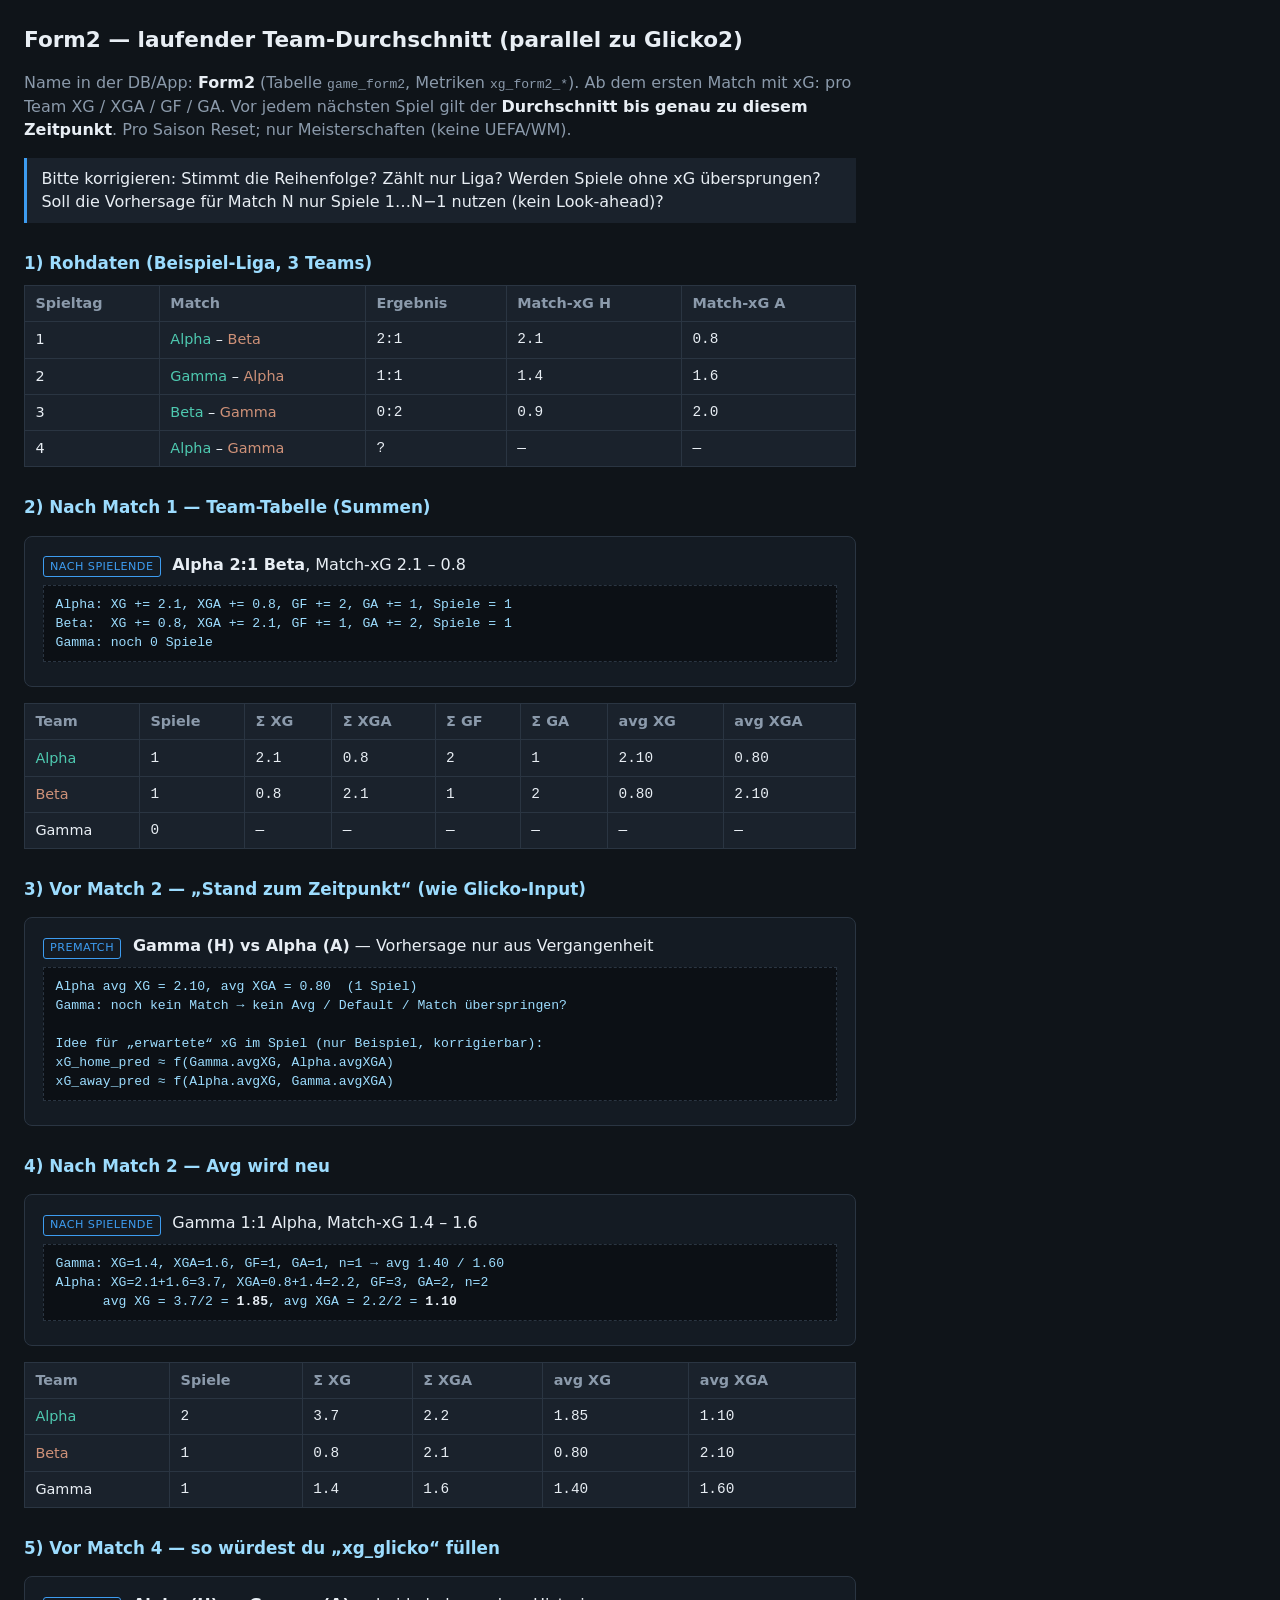
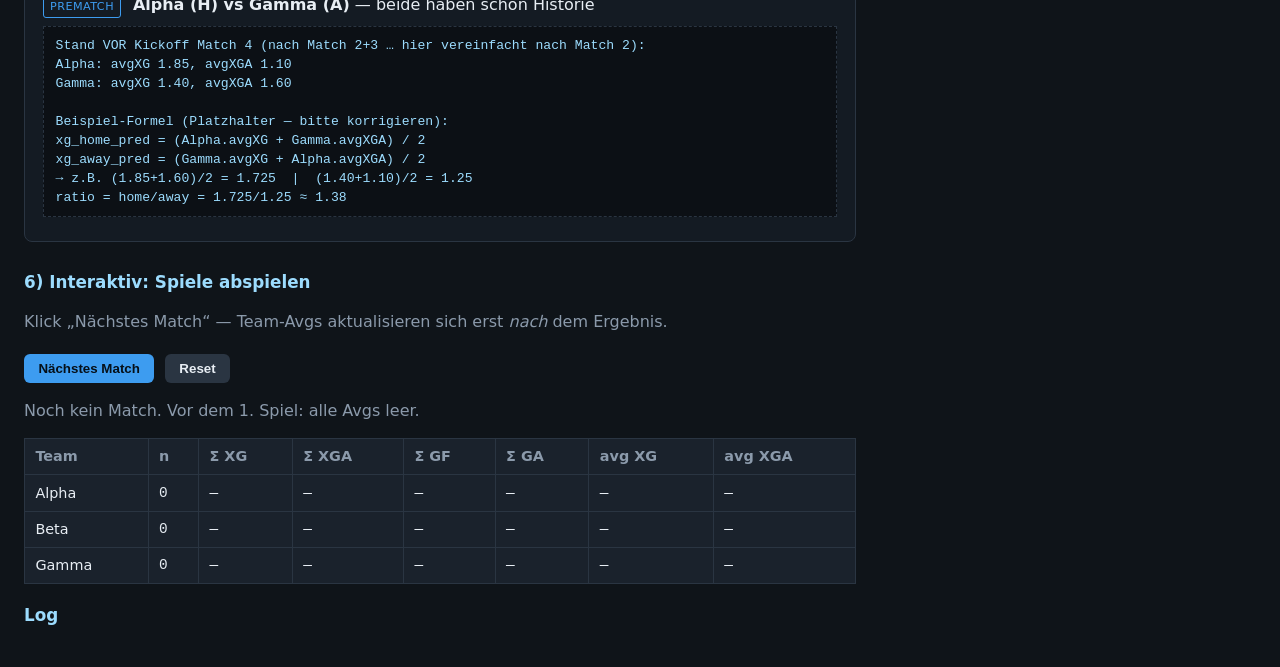
<file: xg_glicko_avg_beispiel.html>
<!DOCTYPE html>
<html lang="de">
<head>
  <meta charset="UTF-8" />
  <meta name="viewport" content="width=device-width, initial-scale=1" />
  <title>Beispiel: laufendes Team-xG / xGA Avg</title>
  <style>
    :root {
      --bg: #0f1419;
      --panel: #1a222c;
      --line: #2a3542;
      --text: #e8eef4;
      --muted: #8b9aab;
      --accent: #3d9cf0;
      --home: #4ec9b0;
      --away: #ce9178;
      --ok: #9cdcfe;
    }
    * { box-sizing: border-box; }
    body {
      margin: 0;
      font-family: "Segoe UI", system-ui, sans-serif;
      background: var(--bg);
      color: var(--text);
      line-height: 1.45;
      padding: 1.5rem;
    }
    h1 { font-size: 1.35rem; margin: 0 0 0.35rem; }
    h2 { font-size: 1.05rem; margin: 1.75rem 0 0.6rem; color: var(--ok); }
    p, li { color: var(--muted); max-width: 52rem; }
    .note {
      border-left: 3px solid var(--accent);
      padding: 0.6rem 0.9rem;
      background: var(--panel);
      margin: 1rem 0 1.5rem;
      max-width: 52rem;
    }
    table {
      border-collapse: collapse;
      width: 100%;
      max-width: 52rem;
      background: var(--panel);
      font-size: 0.9rem;
    }
    th, td {
      border: 1px solid var(--line);
      padding: 0.45rem 0.65rem;
      text-align: left;
    }
    th { color: var(--muted); font-weight: 600; }
    .home { color: var(--home); }
    .away { color: var(--away); }
    .mono { font-variant-numeric: tabular-nums; font-family: ui-monospace, Consolas, monospace; }
    .step {
      border: 1px solid var(--line);
      border-radius: 8px;
      padding: 1rem 1.1rem;
      margin: 1rem 0;
      max-width: 52rem;
      background: #141b23;
    }
    .step strong { color: var(--text); }
    .formula {
      background: #0c1015;
      border: 1px dashed var(--line);
      padding: 0.55rem 0.75rem;
      margin: 0.5rem 0;
      font-family: ui-monospace, Consolas, monospace;
      font-size: 0.82rem;
      color: var(--ok);
    }
    .tag {
      display: inline-block;
      font-size: 0.7rem;
      letter-spacing: 0.04em;
      text-transform: uppercase;
      color: var(--accent);
      border: 1px solid var(--accent);
      padding: 0.1rem 0.4rem;
      border-radius: 3px;
      margin-right: 0.4rem;
    }
    button {
      background: var(--accent);
      color: #061018;
      border: 0;
      padding: 0.45rem 0.9rem;
      border-radius: 6px;
      font-weight: 600;
      cursor: pointer;
      margin: 0.25rem 0.35rem 0.25rem 0;
    }
    button.secondary { background: #2a3542; color: var(--text); }
    #live { max-width: 52rem; }
  </style>
</head>
<body>
  <h1>Form2 — laufender Team-Durchschnitt (parallel zu Glicko2)</h1>
  <p>
    Name in der DB/App: <strong style="color:var(--text)">Form2</strong>
    (Tabelle <code>game_form2</code>, Metriken <code>xg_form2_*</code>).
    Ab dem ersten Match mit xG: pro Team XG / XGA / GF / GA.
    Vor jedem nächsten Spiel gilt der
    <strong style="color:var(--text)">Durchschnitt bis genau zu diesem Zeitpunkt</strong>.
    Pro Saison Reset; nur Meisterschaften (keine UEFA/WM).
  </p>
  <div class="note">
    Bitte korrigieren: Stimmt die Reihenfolge? Zählt nur Liga? Werden Spiele
    ohne xG übersprungen? Soll die Vorhersage für Match N nur Spiele 1…N−1 nutzen
    (kein Look-ahead)?
  </div>

  <h2>1) Rohdaten (Beispiel-Liga, 3 Teams)</h2>
  <table>
    <thead>
      <tr>
        <th>Spieltag</th>
        <th>Match</th>
        <th>Ergebnis</th>
        <th>Match-xG H</th>
        <th>Match-xG A</th>
      </tr>
    </thead>
    <tbody>
      <tr>
        <td>1</td><td><span class="home">Alpha</span> – <span class="away">Beta</span></td>
        <td class="mono">2:1</td><td class="mono">2.1</td><td class="mono">0.8</td>
      </tr>
      <tr>
        <td>2</td><td><span class="home">Gamma</span> – <span class="away">Alpha</span></td>
        <td class="mono">1:1</td><td class="mono">1.4</td><td class="mono">1.6</td>
      </tr>
      <tr>
        <td>3</td><td><span class="home">Beta</span> – <span class="away">Gamma</span></td>
        <td class="mono">0:2</td><td class="mono">0.9</td><td class="mono">2.0</td>
      </tr>
      <tr>
        <td>4</td><td><span class="home">Alpha</span> – <span class="away">Gamma</span></td>
        <td class="mono">?</td><td class="mono">—</td><td class="mono">—</td>
      </tr>
    </tbody>
  </table>

  <h2>2) Nach Match 1 — Team-Tabelle (Summen)</h2>
  <div class="step">
    <span class="tag">nach Spielende</span>
    <strong>Alpha 2:1 Beta</strong>, Match-xG 2.1 – 0.8
    <div class="formula">
      Alpha: XG += 2.1, XGA += 0.8, GF += 2, GA += 1, Spiele = 1<br />
      Beta:&nbsp; XG += 0.8, XGA += 2.1, GF += 1, GA += 2, Spiele = 1<br />
      Gamma: noch 0 Spiele
    </div>
  </div>
  <table>
    <thead>
      <tr>
        <th>Team</th>
        <th>Spiele</th>
        <th>Σ XG</th>
        <th>Σ XGA</th>
        <th>Σ GF</th>
        <th>Σ GA</th>
        <th>avg XG</th>
        <th>avg XGA</th>
      </tr>
    </thead>
    <tbody>
      <tr>
        <td class="home">Alpha</td>
        <td class="mono">1</td>
        <td class="mono">2.1</td><td class="mono">0.8</td>
        <td class="mono">2</td><td class="mono">1</td>
        <td class="mono">2.10</td><td class="mono">0.80</td>
      </tr>
      <tr>
        <td class="away">Beta</td>
        <td class="mono">1</td>
        <td class="mono">0.8</td><td class="mono">2.1</td>
        <td class="mono">1</td><td class="mono">2</td>
        <td class="mono">0.80</td><td class="mono">2.10</td>
      </tr>
      <tr>
        <td>Gamma</td>
        <td class="mono">0</td>
        <td class="mono">—</td><td class="mono">—</td>
        <td class="mono">—</td><td class="mono">—</td>
        <td class="mono">—</td><td class="mono">—</td>
      </tr>
    </tbody>
  </table>

  <h2>3) Vor Match 2 — „Stand zum Zeitpunkt“ (wie Glicko-Input)</h2>
  <div class="step">
    <span class="tag">prematch</span>
    <strong>Gamma (H) vs Alpha (A)</strong> — Vorhersage nur aus Vergangenheit
    <div class="formula">
      Alpha avg XG = 2.10, avg XGA = 0.80 &nbsp;(1 Spiel)<br />
      Gamma: noch kein Match → kein Avg / Default / Match überspringen?<br />
      <br />
      Idee für „erwartete“ xG im Spiel (nur Beispiel, korrigierbar):<br />
      xG_home_pred ≈ f(Gamma.avgXG, Alpha.avgXGA)<br />
      xG_away_pred ≈ f(Alpha.avgXG, Gamma.avgXGA)
    </div>
  </div>

  <h2>4) Nach Match 2 — Avg wird neu</h2>
  <div class="step">
    <span class="tag">nach Spielende</span>
    Gamma 1:1 Alpha, Match-xG 1.4 – 1.6
    <div class="formula">
      Gamma: XG=1.4, XGA=1.6, GF=1, GA=1, n=1 → avg 1.40 / 1.60<br />
      Alpha: XG=2.1+1.6=3.7, XGA=0.8+1.4=2.2, GF=3, GA=2, n=2<br />
      &nbsp;&nbsp;&nbsp;&nbsp;&nbsp;&nbsp;avg XG = 3.7/2 = <strong>1.85</strong>, avg XGA = 2.2/2 = <strong>1.10</strong>
    </div>
  </div>
  <table>
    <thead>
      <tr>
        <th>Team</th>
        <th>Spiele</th>
        <th>Σ XG</th>
        <th>Σ XGA</th>
        <th>avg XG</th>
        <th>avg XGA</th>
      </tr>
    </thead>
    <tbody>
      <tr>
        <td class="home">Alpha</td>
        <td class="mono">2</td>
        <td class="mono">3.7</td><td class="mono">2.2</td>
        <td class="mono">1.85</td><td class="mono">1.10</td>
      </tr>
      <tr>
        <td class="away">Beta</td>
        <td class="mono">1</td>
        <td class="mono">0.8</td><td class="mono">2.1</td>
        <td class="mono">0.80</td><td class="mono">2.10</td>
      </tr>
      <tr>
        <td>Gamma</td>
        <td class="mono">1</td>
        <td class="mono">1.4</td><td class="mono">1.6</td>
        <td class="mono">1.40</td><td class="mono">1.60</td>
      </tr>
    </tbody>
  </table>

  <h2>5) Vor Match 4 — so würdest du „xg_glicko“ füllen</h2>
  <div class="step">
    <span class="tag">prematch</span>
    <strong>Alpha (H) vs Gamma (A)</strong> — beide haben schon Historie
    <div class="formula">
      Stand VOR Kickoff Match 4 (nach Match 2+3 … hier vereinfacht nach Match 2):<br />
      Alpha: avgXG 1.85, avgXGA 1.10<br />
      Gamma: avgXG 1.40, avgXGA 1.60<br />
      <br />
      Beispiel-Formel (Platzhalter — bitte korrigieren):<br />
      xg_home_pred = (Alpha.avgXG + Gamma.avgXGA) / 2<br />
      xg_away_pred = (Gamma.avgXG + Alpha.avgXGA) / 2<br />
      → z.B. (1.85+1.60)/2 = 1.725 &nbsp;|&nbsp; (1.40+1.10)/2 = 1.25<br />
      ratio = home/away = 1.725/1.25 ≈ 1.38
    </div>
  </div>

  <h2>6) Interaktiv: Spiele abspielen</h2>
  <p>Klick „Nächstes Match“ — Team-Avgs aktualisieren sich erst <em>nach</em> dem Ergebnis.</p>
  <div id="live">
    <button type="button" id="btnNext">Nächstes Match</button>
    <button type="button" class="secondary" id="btnReset">Reset</button>
    <p id="status" style="margin-top:0.75rem"></p>
    <table id="teamTable">
      <thead>
        <tr>
          <th>Team</th><th>n</th>
          <th>Σ XG</th><th>Σ XGA</th>
          <th>Σ GF</th><th>Σ GA</th>
          <th>avg XG</th><th>avg XGA</th>
        </tr>
      </thead>
      <tbody></tbody>
    </table>
    <h2 style="margin-top:1.2rem">Log</h2>
    <ol id="log" style="color:var(--muted); padding-left:1.2rem"></ol>
  </div>

  <script>
    const matches = [
      { day: 1, home: "Alpha", away: "Beta",  hg: 2, ag: 1, hxg: 2.1, axg: 0.8 },
      { day: 2, home: "Gamma", away: "Alpha", hg: 1, ag: 1, hxg: 1.4, axg: 1.6 },
      { day: 3, home: "Beta",  away: "Gamma", hg: 0, ag: 2, hxg: 0.9, axg: 2.0 },
    ];

    const emptyTeam = () => ({ n: 0, xg: 0, xga: 0, gf: 0, ga: 0 });
    let teams = {};
    let idx = 0;

    function ensure(name) {
      if (!teams[name]) teams[name] = emptyTeam();
      return teams[name];
    }

    function avg(t, key) {
      return t.n ? (t[key] / t.n) : null;
    }

    function fmt(v) {
      return v == null ? "—" : v.toFixed(2);
    }

    function snapshotBefore(home, away) {
      const h = ensure(home);
      const a = ensure(away);
      return {
        home: { n: h.n, avgXG: avg(h, "xg"), avgXGA: avg(h, "xga") },
        away: { n: a.n, avgXG: avg(a, "xg"), avgXGA: avg(a, "xga") },
      };
    }

    function applyMatch(m) {
      const h = ensure(m.home);
      const a = ensure(m.away);
      h.xg += m.hxg; h.xga += m.axg; h.gf += m.hg; h.ga += m.ag; h.n += 1;
      a.xg += m.axg; a.xga += m.hxg; a.gf += m.ag; a.ga += m.hg; a.n += 1;
    }

    function renderTeams() {
      const names = ["Alpha", "Beta", "Gamma"];
      const tb = document.querySelector("#teamTable tbody");
      tb.innerHTML = names.map((name) => {
        const t = ensure(name);
        return `<tr>
          <td>${name}</td>
          <td class="mono">${t.n}</td>
          <td class="mono">${fmt(t.n ? t.xg : null)}</td>
          <td class="mono">${fmt(t.n ? t.xga : null)}</td>
          <td class="mono">${t.n ? t.gf : "—"}</td>
          <td class="mono">${t.n ? t.ga : "—"}</td>
          <td class="mono">${fmt(avg(t, "xg"))}</td>
          <td class="mono">${fmt(avg(t, "xga"))}</td>
        </tr>`;
      }).join("");
    }

    function reset() {
      teams = {};
      idx = 0;
      document.getElementById("log").innerHTML = "";
      document.getElementById("status").textContent =
        "Noch kein Match. Vor dem 1. Spiel: alle Avgs leer.";
      renderTeams();
    }

    document.getElementById("btnReset").onclick = reset;
    document.getElementById("btnNext").onclick = () => {
      if (idx >= matches.length) {
        document.getElementById("status").textContent =
          "Fertig. Match 4 wäre Upcoming: nur noch Avgs aus Vergangenheit.";
        return;
      }
      const m = matches[idx];
      const before = snapshotBefore(m.home, m.away);
      const li = document.createElement("li");
      li.innerHTML = `<span style="color:var(--text)">Spieltag ${m.day}: ${m.home}–${m.away}</span><br/>
        <span class="mono">VORHER ${m.home}: avgXG ${fmt(before.home.avgXG)} / avgXGA ${fmt(before.home.avgXGA)} (n=${before.home.n});
        ${m.away}: avgXG ${fmt(before.away.avgXG)} / avgXGA ${fmt(before.away.avgXGA)} (n=${before.away.n})</span><br/>
        Ergebnis ${m.hg}:${m.ag}, Match-xG ${m.hxg}–${m.axg} → danach Avgs neu.`;
      document.getElementById("log").appendChild(li);
      applyMatch(m);
      idx += 1;
      document.getElementById("status").textContent =
        `Nach Match ${idx}/${matches.length} — Team-Tabelle aktualisiert.`;
      renderTeams();
    };

    reset();
  </script>
</body>
</html>
</file>
